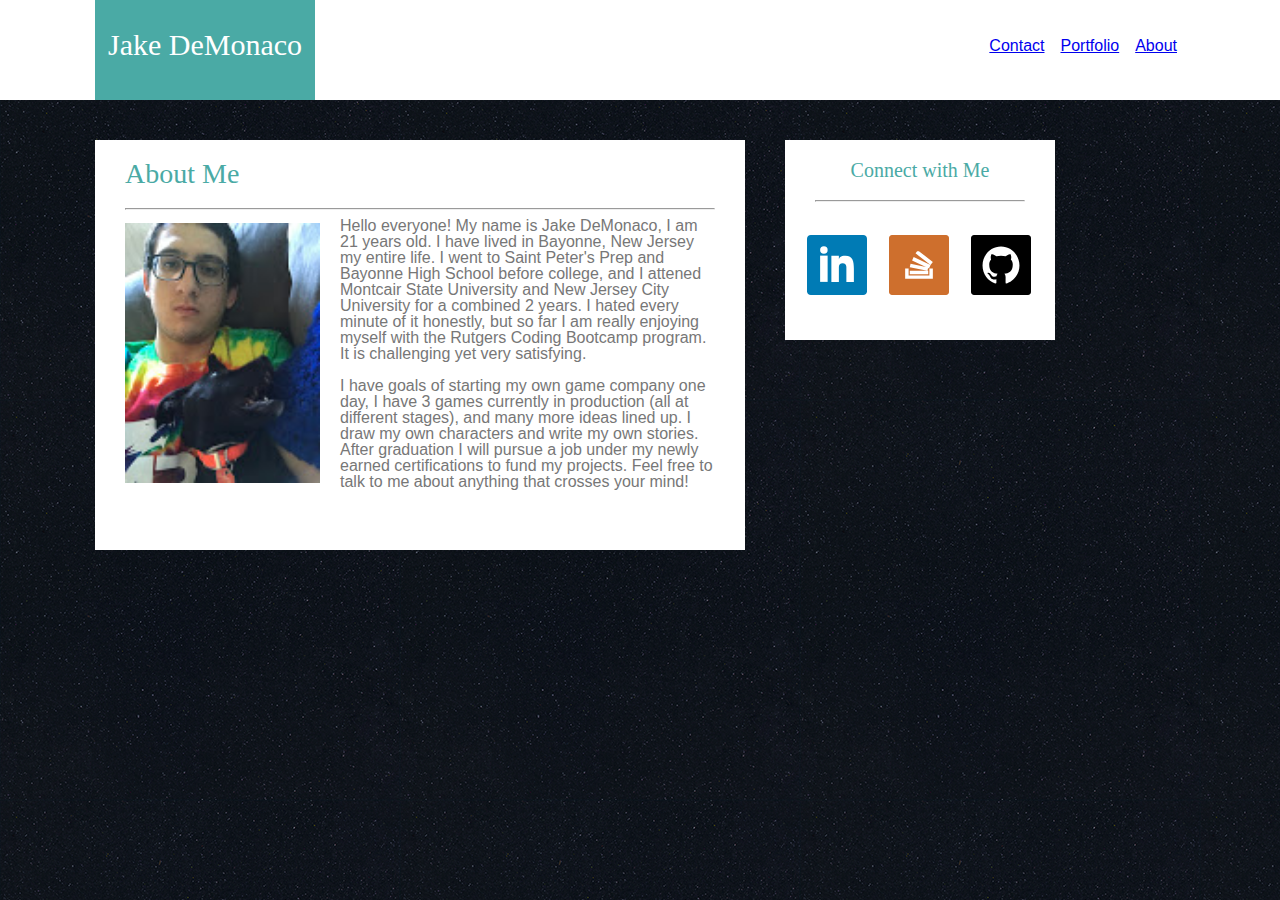
<file: index.html>
<!DOCTYPE html>
<html>

<head>
	<title>Jake DeMonaco/About Me</title>
	<meta charset="utf-8">
	<link rel="stylesheet" type="text/css" href="assets/css/reset.css">
	<link rel="stylesheet" type="text/css" href="assets/css/style.css">
</head>
	
<body>
	<div class="NavBar">
		<ul>
			<li class="FloatLeft">Jake DeMonaco</li>
			<li class="FloatRight"><a class="Nav" href="index.html">About</a></li>
			<li class="FloatRight"><a class="Nav" href="portfolio.html">Portfolio</a></li>
			<li class="FloatRight"><a class="Nav" href="contact.html">Contact</a></li>
		</ul>
	</div>
	
	<div class="MainBody">	
		<div class="Head1">
			<h1>About Me</h1>
			<hr class="hr1">
			<div class="AboutMeSection">
				<img class="picture" src="assets/images/Me and Jessie.JPG">
				<p class="Order66">Hello everyone! My name is Jake DeMonaco, I am 21 years old. I have lived in Bayonne, New Jersey my entire life. I went to Saint Peter's Prep and Bayonne High School before college, and I attened Montcair State University and New Jersey City University for a combined 2 years. I hated every minute of it honestly, but so far I am really enjoying myself with the Rutgers Coding Bootcamp program. It is challenging yet very satisfying.
				</p>
				<br>
				<p class="Order66">I have goals of starting my own game company one day, I have 3 games currently in production (all at different stages), and many more ideas lined up. I draw my own characters and write my own stories. After graduation I will pursue a job under my newly earned certifications to fund my projects. Feel free to talk to me about anything that crosses your mind!</p>
			</div>
		</div>
		
		<div class="Head2">
			<h2>Connect with Me</h2>
			<hr class="hr2">
			<a href="https://www.linkedin.com/in/jake-demonaco-335966138/"><img class="LinkedIn" src="./assets/images/LinkedInImg.svg"></a>
			<a href="https://github.com/jakedemonaco"><img class="GitHub" src="./assets/images/GitHubImg.svg"></a>
			<a href="http://stackoverflow.com/users/7783680/jake-demonaco?tab=profile"><img class="StackOverflow" src="./assets/images/StackOverflowImg.svg"></a>
		</div>
	</div>
</body>

</html>
</file>
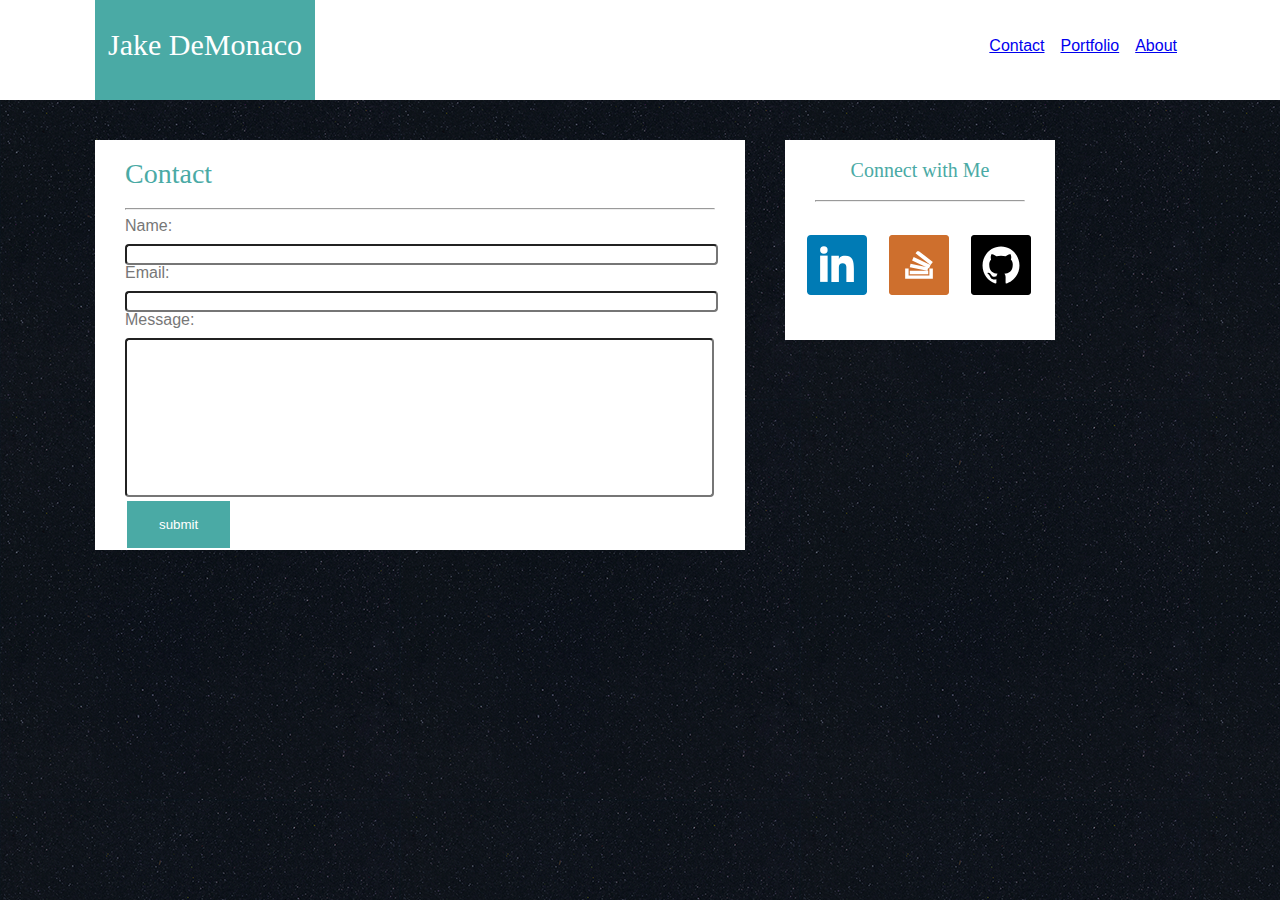
<file: contact.html>
<!DOCTYPE html>
<html>

<head>
	<title>Jake DeMonaco/Contact</title>
	<meta charset="utf-8">
	<link rel="stylesheet" type="text/css" href="assets/css/reset.css">
	<link rel="stylesheet" type="text/css" href="assets/css/style.css">
</head>
	
<body>
	<div class="NavBar">
		<ul>
			<li class="FloatLeft">Jake DeMonaco</li>
			<li class="FloatRight"><a class="Nav" href="index.html">About</a></li>
			<li class="FloatRight"><a class="Nav" href="portfolio.html">Portfolio</a></li>
			<li class="FloatRight"><a class="Nav" href="contact.html">Contact</a></li>
		</ul>
	</div>

	<div class="MainBody">
		<div class="Head1">
			<h1>Contact</h1>
			<hr class="hr1">
			<form class="form">
				Name:<br>
				<input class="input1" type="text" name="Name"><br>
				Email:<br>
				<input class="input2" type="text" name="Email"><br>
				Message:<br>
				<input class="input3" type="text" name="Message"><br>
				<input class="submit" type="submit" value="submit">
			</form>
		</div>
		
		<div class="Head2">
			<h2>Connect with Me</h2>
			<hr class="hr2">
			<a href="https://www.linkedin.com/in/jake-demonaco-335966138/"><img class="LinkedIn" src="./assets/images/LinkedInImg.svg"></a>
			<a href="https://github.com/jakedemonaco"><img class="GitHub" src="./assets/images/GitHubImg.svg"></a>
			<a href="http://stackoverflow.com/users/7783680/jake-demonaco?tab=profile"><img class="StackOverflow" src="./assets/images/StackOverflowImg.svg"></a>
		</div>
	</div>
</body>

</html>
</file>
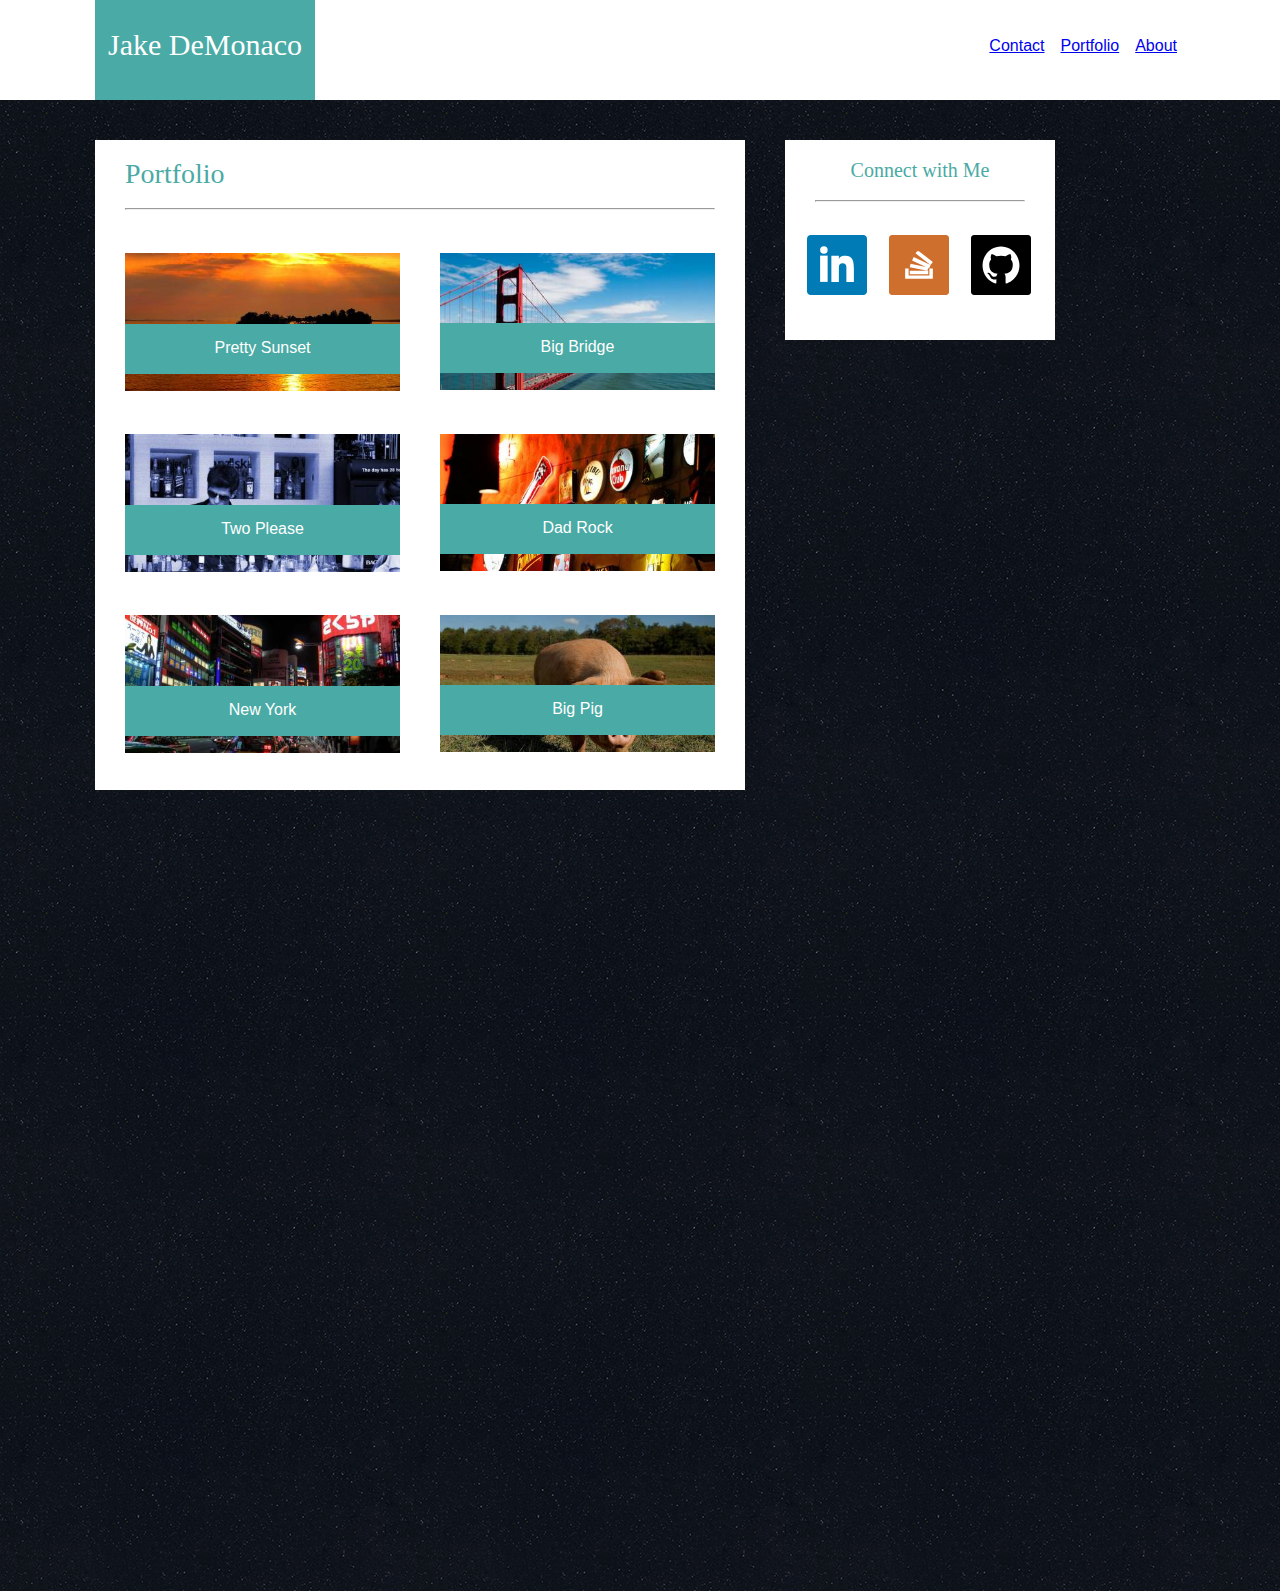
<file: portfolio.html>
<!DOCTYPE html>
<html>

<head>
	<title>Jake DeMonaco/Portfolio</title>
	<meta charset="utf-8">
	<link rel="stylesheet" type="text/css" href="assets/css/reset.css">
	<link rel="stylesheet" type="text/css" href="assets/css/style.css">
</head>
	
<body>
	<div class="NavBar">
		<ul>
			<li class="FloatLeft">Jake DeMonaco</li>
			<li class="FloatRight"><a class="Nav" href="index.html">About</a></li>
			<li class="FloatRight"><a class="Nav" href="portfolio.html">Portfolio</a></li>
			<li class="FloatRight"><a class="Nav" href="contact.html">Contact</a></li>
		</ul>
	</div>
		
<div class="MainBody">	
	<div class="Head11">
		<h1>Portfolio</h1>
		<hr class="hr1">
		<div class="container1">
			<img class="port1" src="./assets/images/lorempixel.jpg">
			<p class="MoveMe MoveMe1">Pretty Sunset</p>
		</div>
		<div class="container2">
			<img class="port2" src="./assets/images/lorempixel-1.jpg">
			<p class="MoveMe MoveMe2">Big Bridge</p>
		</div>
		<div class="container3">
			<img class="port3" src="./assets/images/lorempixel-2.jpg">
			<p class="MoveMe MoveMe3">Two Please</p>
		</div>
		<div class="container4">
			<img class="port4" src="./assets/images/lorempixel-3.jpg">
			<p class="MoveMe MoveMe4">Dad Rock</p>
		</div>
		<div class="container5">	
			<img class="port5" src="./assets/images/lorempixel-4.jpg">
			<p class="MoveMe MoveMe5">New York</p>
		</div>
		<div class="container6">
			<img class="port6" src="./assets/images/lorempixel-5.jpg">
			<p class="MoveMe MoveMe6">Big Pig</p>
		</div>
	</div>
		
		<div class="Head2">
			<h2>Connect with Me</h2>
			<hr class="hr2">
			<a href="https://www.linkedin.com/in/jake-demonaco-335966138/"><img class="LinkedIn" src="./assets/images/LinkedInImg.svg"></a>
			<a href="https://github.com/jakedemonaco"><img class="GitHub" src="./assets/images/GitHubImg.svg"></a>
			<a href="http://stackoverflow.com/users/7783680/jake-demonaco?tab=profile"><img class="StackOverflow" src="./assets/images/StackOverflowImg.svg"></a>
		</div>
	</div>	
</body>

</html>
</file>
<file: assets/css/style.css>
body { 
	background-image: url("../images/ep_naturalblack.png")
}

.MainBody {
	margin-left: 95px;
	margin-right: 95px;
	font-family: "Arial", "Helvetica Neue", "Helvetica", "sans-serif";
	color: #777777;
}

.FloatLeft, h1, h2 {
	font-family: "Georgia", "Times", "Times New Roman", "serif";
}

h1 {
	color: #4aaaa5;
	font-size: 28px;
	text-align: left;
	margin-top: 20px;
	margin-bottom: 20px;
	margin-left: 30px;
}

h2 {
	color:#4aaaa5;
	font-size: 20px;
	text-align: center;
	margin-top: 20px;
	margin-bottom: 20px;
}

ul {
    margin-left: 95px;
    margin-right: 95px;
    list-style-type: none;
    background-color: #ffffff;
    font-family: "Arial", "Helvetica Neue", "Helvetica", "sans-serif";
}

.NavBar {
	background-color: #ffffff;
	width: 100%;
	height: 100px;
}

.FloatLeft {
    text-align: center;
    float: left;
    width: 220px;
    height: 70px;
    font-size: 30px;
    padding-top: 30px;
    background-color: #4aaaa5;
    color: #ffffff;
}

.FloatRight {
	float: right;
}

.Nav {
    display: block;
    padding: 8px;
    background-color: #ffffff;
    margin-top: 30px;
}

.Head1 {
	float: left;
	width: 650px;
	height: 410px;
	background-color: #ffffff;
	margin-right: 40px;
	margin-top: 40px;
}

.Head2 {
	float: left;
	width: 270px;
	height: 200px;
	margin-top: 40px;
	background-color: #ffffff;
}

.hr1 {
	margin-left: 30px;
	margin-right: 30px;
}

.hr2 {
	margin-left: 30px; 
	margin-right: 30px;
}


.GitHub {
	margin-top: 25px;
}

.LinkedIn {
	float: left;
	height: 60px;
	width: 60px;
	margin-left: 22px;
	margin-right: 22px;
	margin-top: 25px;
}

.StackOverflow {
	float: left;
	height: 60px;
	width: 60px;
	margin-right: 22px;
	margin-top: 25px;
}

.Head11 {
	float: left;
	width: 650px;
	height: 650px;
	background-color: #ffffff;
	margin-right: 40px;
	margin-top: 40px;
	margin-bottom: 40px;
}

.container1 {
	position: relative;
}

.container2 {
	position: relative;
}

.container3 {
	position: relative;	
}

.container4 {
	position: relative;
}

.container5 {
	position: relative;
}

.container6 {
	position: relative;
}


.MoveMe {
	color: #ffffff;
	width: 275px;
	height: 34px;
	background: #4aaaa5;
	text-align: center;
	padding-top: 16px;
}

.MoveMe1 {
	position: relative;
	bottom: 70px;
	left: 30px;


}

.MoveMe2{
	position: relative;
	bottom: 296px;
	left: 345px;

}

.MoveMe3 {
	position: relative;
	bottom: 345px;
	left: 30px;
}

.MoveMe4 {
	position: relative;
	bottom: 576px;
	left: 345px;
}

.MoveMe5 {
	position: relative;
	bottom: 625px;
	left: 30px;

}

.MoveMe6 {
	position: relative;
	bottom: 856px;
	left: 345px;
}

.port1 {
	width: 275px;
	height: auto;
	margin-left: 30px;
	margin-right: 35px;
	margin-top: 35px;
	position: relative;
}

.port2 {
	width: 275px;
	height: auto;
	margin-right: 30px;
	margin-top: 35px;
	position: relative;
	left: 345px;
	bottom: 226px;

}

.port3 {
	width: 275px;
	height: auto;
	margin-left: 30px;
	margin-right: 35px;
	margin-top: 40px;
	position: relative;
	bottom: 275px;
}

.port4 {
	width: 275px;
	height: auto;
	margin-right: 30px;
	margin-top: 40px;
	position: relative;
	left: 345px;
	bottom: 506px;
}

.port5 {
	width: 275px;
	height: auto;
	margin-left: 30px;
	margin-right: 35px;
	margin-top: 40px;
	position: relative;
	bottom: 555px;
}

.port6 {
	width: 275px;
	height: auto;
	margin-right: 30px;
	margin-top: 40px;
	position: relative;
	left: 345px;
	bottom: 786px;
}

.form {
	margin-left: 30px;
}

.input1 {
	width: 585px;
	margin-top: 10px;
	border-radius: 4px;
}

.input2 {
	width: 585px;
	margin-top: 10px;
	border-radius: 4px;
}

.input3 {
	width: 585px;
	margin-top: 10px;
	padding: 70px 0;
	border-radius: 4px;
}

.submit {
	margin-top: 10px;
}

input[type=text]:focus {
    background-color: lightblue;
}

input[type=button], input[type=submit], input[type=reset] {
    background-color: #4aaaa5;
    border: none;
    color: white;
    padding: 16px 32px;
    text-decoration: none;
    margin: 4px 2px;
    cursor: pointer;
    margin-bottom: 5px;
}

.AboutMeSection {
	float: left;


}

.picture {
	float: left;
	clear: both;
	width: 30%;
	height: auto;
	margin-left: 30px;
	margin-right: 20px;
	margin-top: 5px;
}

.Order66 {
	margin-left: 20px;
	margin-right: 30px;
}
</file>
